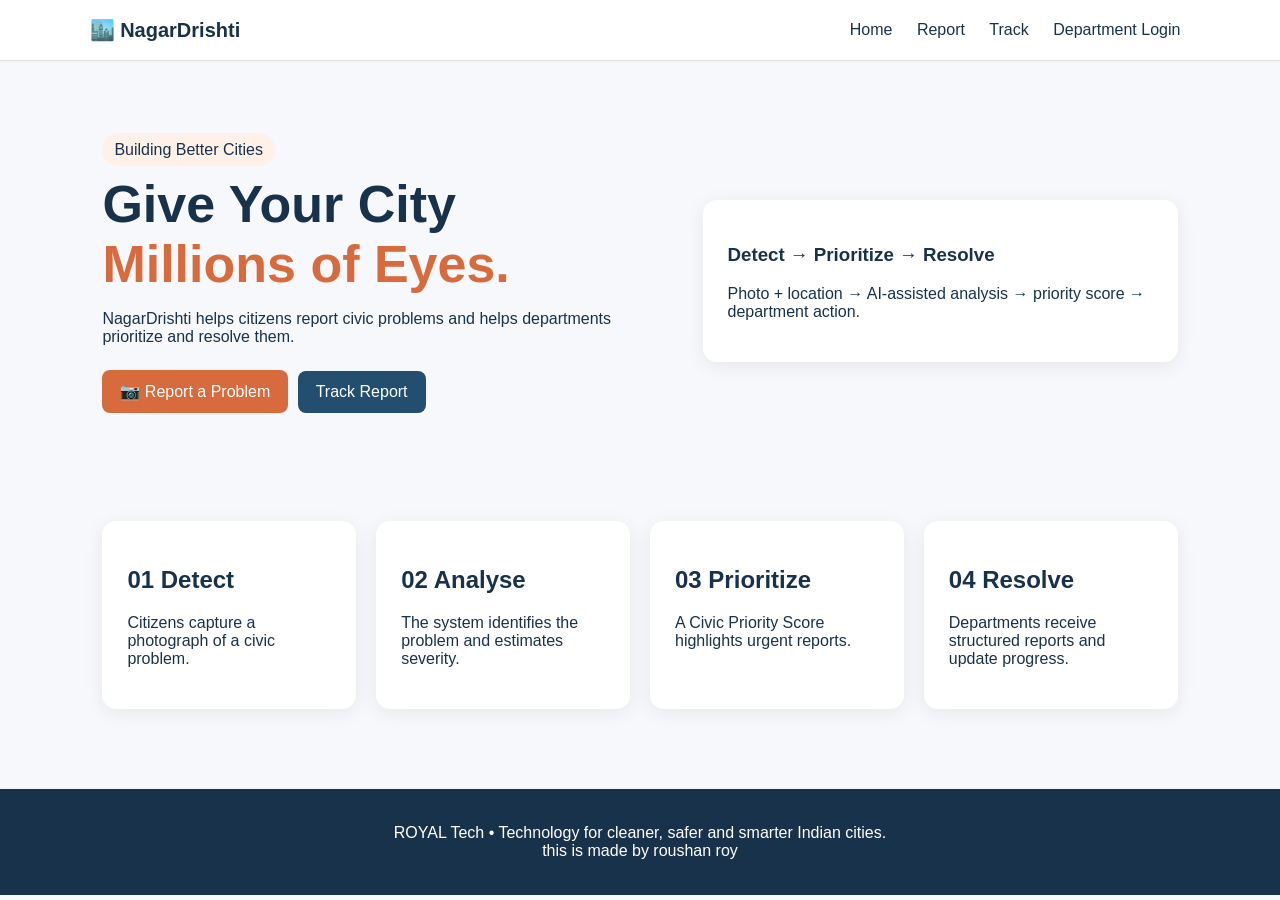
<file: index.html>
<!DOCTYPE html>
<html lang="en">
<head>
<meta charset="UTF-8">
<meta name="viewport" content="width=device-width, initial-scale=1.0">
<title>NagarDrishti | Civic Intelligence</title>
<link rel="stylesheet" href="style.css">
</head>
<body>
<header class="navbar">
  <div class="logo">🏙️ <b>NagarDrishti</b></div>
  <nav>
    <a href="index.html">Home</a>
    <a href="report.html">Report</a>
    <a href="track.html">Track</a>
    <a class="dept-link" href="department-login.html">Department Login</a>
  </nav>
</header>
<main>
<section class="hero">
  <div>
    <span class="badge">Building Better Cities</span>
    <h1>Give Your City<br><span>Millions of Eyes.</span></h1>
    <p>NagarDrishti helps citizens report civic problems and helps departments prioritize and resolve them.</p>
    <a class="btn" href="report.html">📷 Report a Problem</a>
    <a class="btn secondary" href="track.html">Track Report</a>
  </div>
  <div class="card">
    <h3>Detect → Prioritize → Resolve</h3>
    <p>Photo + location → AI-assisted analysis → priority score → department action.</p>
  </div>
</section>
<section class="grid">
  <div class="card"><h2>01 Detect</h2><p>Citizens capture a photograph of a civic problem.</p></div>
  <div class="card"><h2>02 Analyse</h2><p>The system identifies the problem and estimates severity.</p></div>
  <div class="card"><h2>03 Prioritize</h2><p>A Civic Priority Score highlights urgent reports.</p></div>
  <div class="card"><h2>04 Resolve</h2><p>Departments receive structured reports and update progress.</p></div>
</section>
</main>
<footer>ROYAL Tech • Technology for cleaner, safer and smarter Indian cities. <br> this is made by roushan roy</footer>
</body>
</html>
</file>
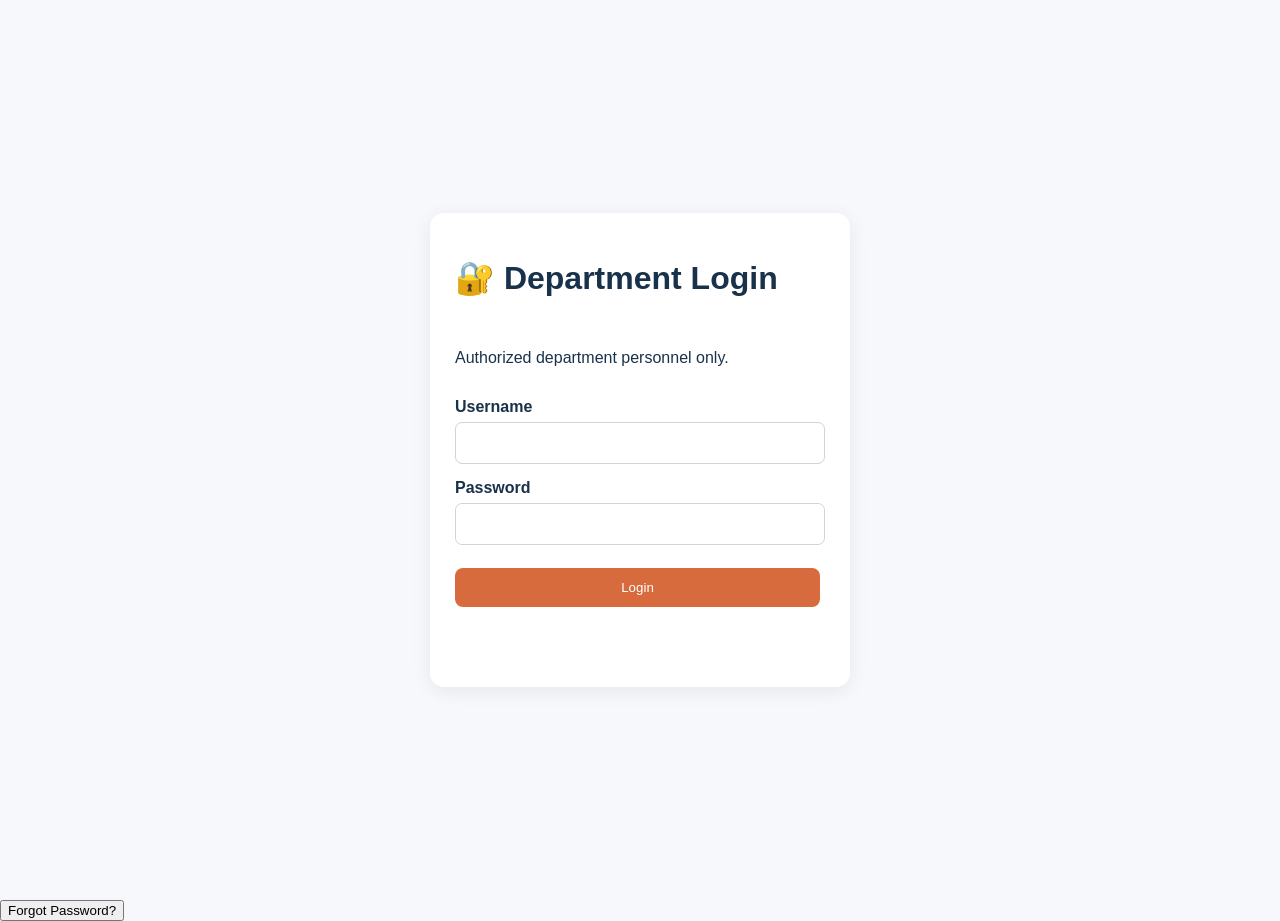
<file: department-dashboard.html>
<!DOCTYPE html>
<html lang="en"><head><meta charset="UTF-8"><meta name="viewport" content="width=device-width,initial-scale=1.0"><title>Department Dashboard</title><link rel="stylesheet" href="style.css"></head>
<body><header class="navbar"><div class="logo">🏛️ <b>Department Dashboard</b></div><button class="btn" onclick="logout()">Logout</button></header>
<main class="container"><h1>Citizen Reports</h1><div id="reports">Loading...</div></main>
<script src="config.js"></script><script>
const token=sessionStorage.getItem('dept_token');if(!token)location.href='department-login.html';
async function load(){const r=await fetch(API_BASE+'/reports',{headers:{Authorization:'Bearer '+token}});if(!r.ok){logout();return}const ds=await r.json();document.getElementById('reports').innerHTML=ds.map(d=>`<div class="card report"><h2>#${d.id} — ${d.problem_type}</h2><p><b>Citizen:</b> ${d.citizen_name} | <b>Contact:</b> ${d.contact}</p><p><b>Description:</b> ${d.description}</p><p><b>Location:</b> ${d.latitude}, ${d.longitude}</p><p><b>Priority:</b> ${d.priority_score}</p><p><b>Submitted:</b> ${d.created_at}</p><select onchange="status(${d.id},this.value)">${['Pending','Assigned','In Progress','Resolved'].map(s=>`<option ${s===d.status?'selected':''}>${s}</option>`).join('')}</select></div>`).join('')||'<p>No reports yet.</p>'}
async function status(id,s){await fetch(API_BASE+'/reports/'+id+'/status',{method:'PUT',headers:{'Content-Type':'application/json',Authorization:'Bearer '+token},body:JSON.stringify({status:s})});load()}
function logout(){sessionStorage.removeItem('dept_token');location.href='department-login.html'}load();
</script></body></html>
</file>
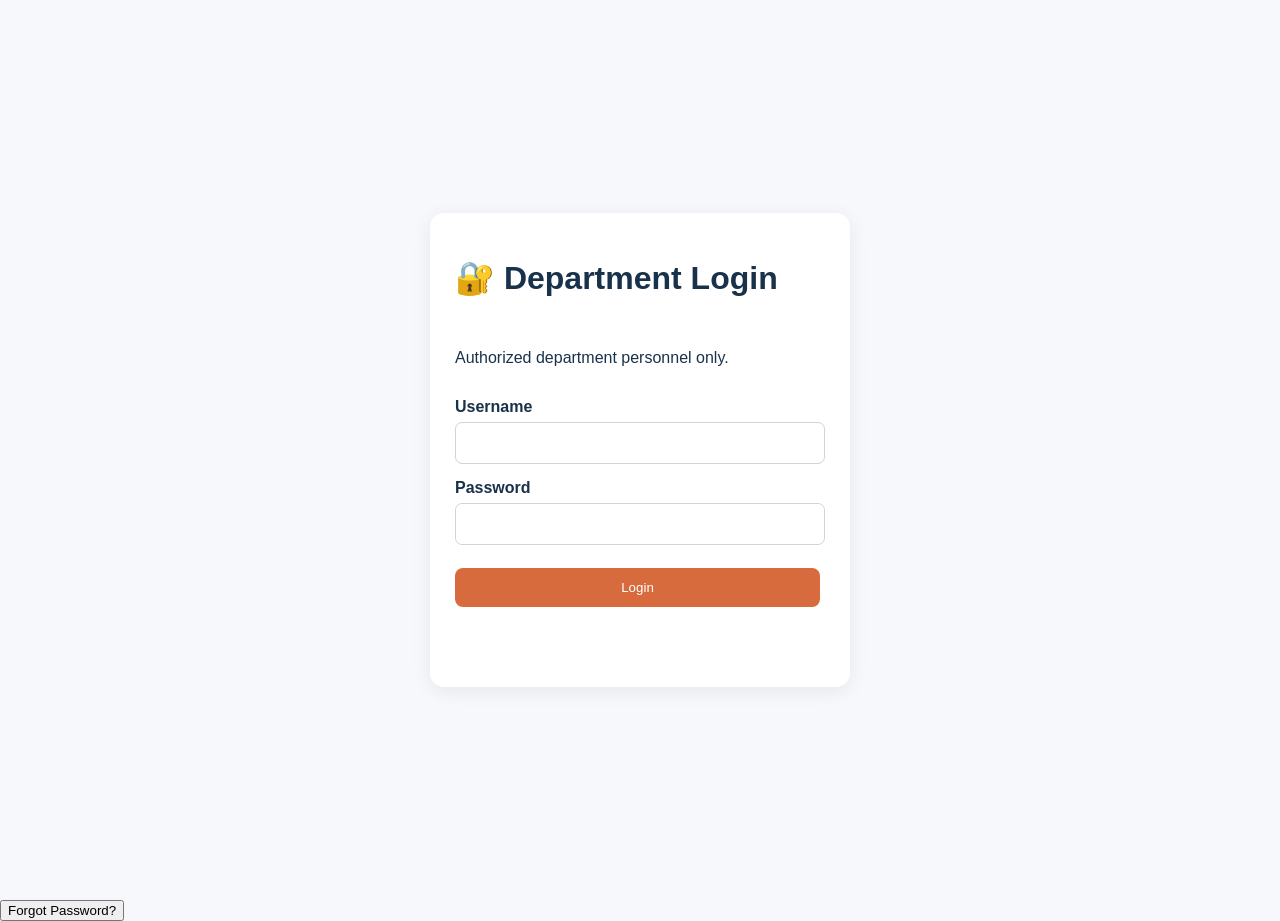
<file: department-login.html>
<!DOCTYPE html>
<html lang="en"><head><meta charset="UTF-8"><meta name="viewport" content="width=device-width,initial-scale=1.0"><title>Department Login</title><link rel="stylesheet" href="style.css"></head>
<body><main class="login"><div class="card form"><h1>🔐 Department Login</h1><p>Authorized department personnel only.</p>
<label>Username<input id="username" autocomplete="username"></label>
<label>Password<input id="password" type="password" autocomplete="current-password"></label>
<button class="btn" onclick="login()">Login</button><p id="msg"></p></div></main>
  <button type="button" onclick="showReset()">Forgot Password?</button>

<div id="resetBox" style="display:none;">
    <h3>Reset Password</h3>

    <input id="resetUsername" type="text" placeholder="Username">

    <input id="resetCode" type="password" placeholder="Reset Code">

    <input id="newPassword" type="password" placeholder="New Password">

    <input id="confirmPassword" type="password" placeholder="Confirm New Password">

    <button type="button" onclick="resetPassword()">Reset Password</button>

    <p id="resetMessage"></p>
</div>
<script src="config.js"></script><script>
async function login(){const msg=document.getElementById('msg');try{const r=await fetch(API_BASE+'/login',{method:'POST',headers:{'Content-Type':'application/json'},body:JSON.stringify({username:username.value,password:password.value}),credentials:'include'});const d=await r.json();if(!r.ok)throw Error(d.error||'Login failed');sessionStorage.setItem('dept_token',d.token);location.href='department-dashboard.html'}catch(e){msg.textContent=e.message}}
</script>
<script>
function showReset() {
    document.getElementById("resetBox").style.display = "block";
}

async function resetPassword() {
    const username = document.getElementById("resetUsername").value.trim();
    const resetCode = document.getElementById("resetCode").value;
    const newPassword = document.getElementById("newPassword").value;
    const confirmPassword = document.getElementById("confirmPassword").value;
    const message = document.getElementById("resetMessage");

    if (newPassword !== confirmPassword) {
        message.textContent = "Passwords do not match.";
        return;
    }

    try {
        const response = await fetch(
            API_BASE + "/department/reset-password",
            {
                method: "POST",
                headers: {
                    "Content-Type": "application/json"
                },
                body: JSON.stringify({
                    username,
                    reset_code: resetCode,
                    new_password: newPassword
                })
            }
        );

        const data = await response.json();

        if (response.ok) {
            message.textContent =
                "Password reset successfully. You can now log in.";
        } else {
            message.textContent =
                data.error || "Password reset failed.";
        }
    } catch (error) {
        message.textContent = "Unable to connect to server.";
    }
}
</script>
</body>
</html>
</file>
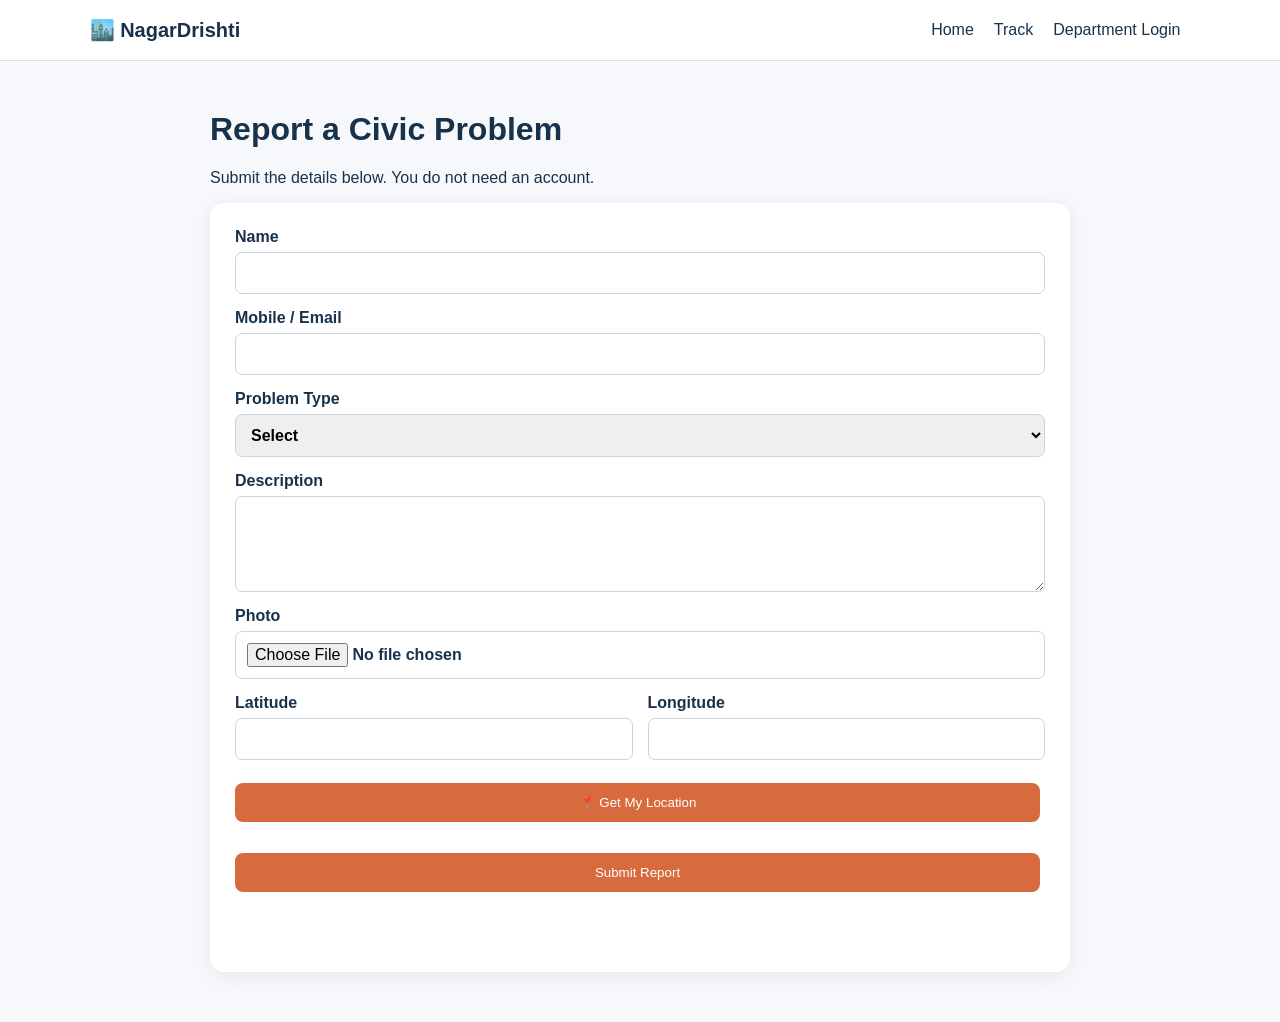
<file: report.html>
<!DOCTYPE html>
<html lang="en">
<head>
<meta charset="UTF-8"><meta name="viewport" content="width=device-width, initial-scale=1.0">
<title>Report Problem | NagarDrishti</title><link rel="stylesheet" href="style.css">
</head>
<body>
<header class="navbar"><div class="logo">🏙️ <b>NagarDrishti</b></div><nav><a href="index.html">Home</a><a href="track.html">Track</a><a href="department-login.html">Department Login</a></nav></header>
<main class="container">
<h1>Report a Civic Problem</h1>
<p>Submit the details below. You do not need an account.</p>
<form id="reportForm" class="form card">
<label>Name<input name="citizen_name" required></label>
<label>Mobile / Email<input name="contact" required></label>
<label>Problem Type
<select name="problem_type" required>
<option value="">Select</option><option>Pothole</option><option>Broken Footpath</option><option>Streetlight</option><option>Garbage</option><option>Blocked Drain</option><option>Water Leak</option><option>Other</option>
</select></label>
<label>Description<textarea name="description" rows="4" required></textarea></label>
<label>Photo<input name="image" type="file" accept="image/*" required></label>
<div class="row"><label>Latitude<input id="lat" name="latitude" readonly></label><label>Longitude<input id="lng" name="longitude" readonly></label></div>
<button class="btn" type="button" id="locationBtn">📍 Get My Location</button>
<button class="btn" type="submit">Submit Report</button>
<p id="msg"></p>
</form>
</main>
<script src="config.js"></script><script src="report.js"></script>
</body></html>
</file>
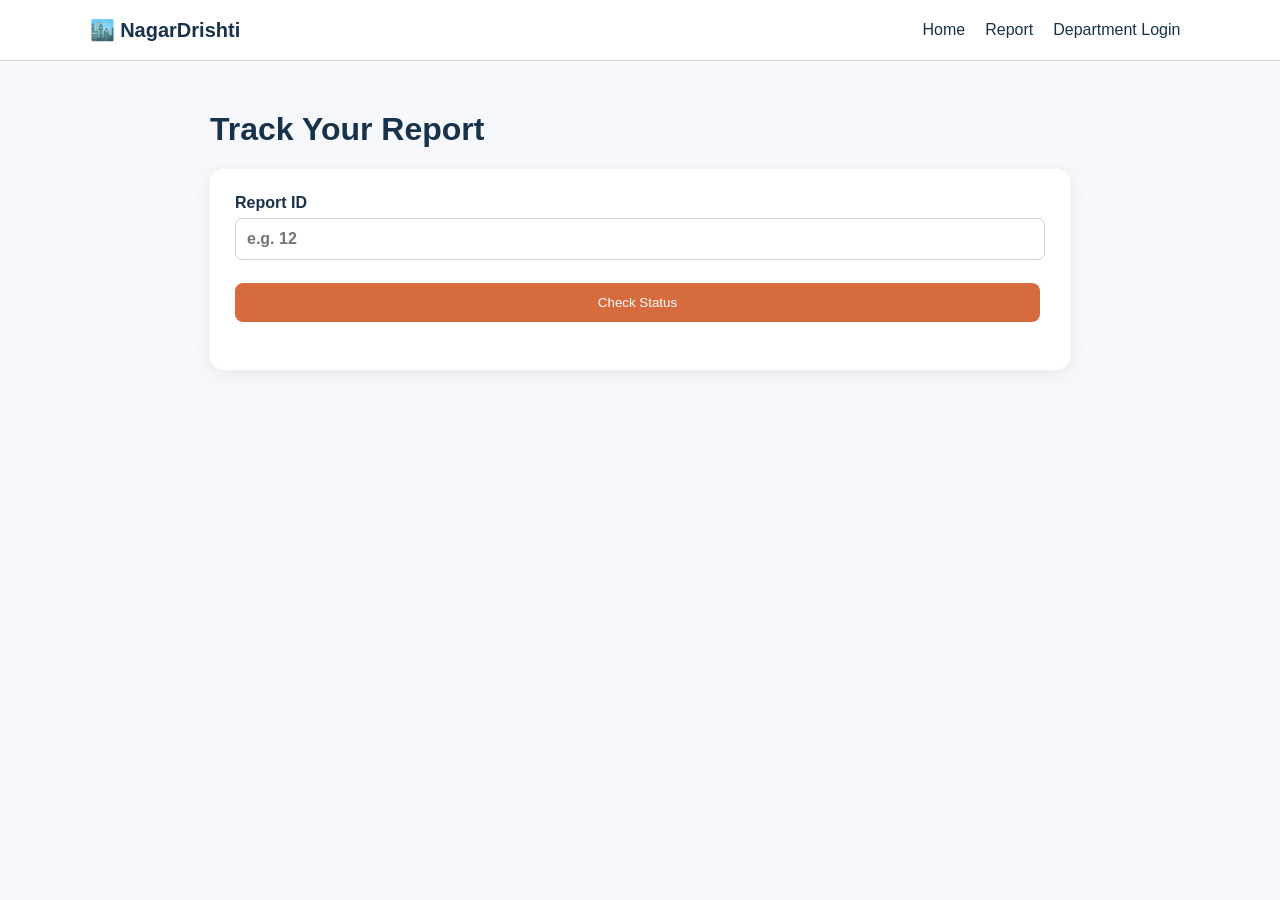
<file: track.html>
<!DOCTYPE html>
<html lang="en"><head><meta charset="UTF-8"><meta name="viewport" content="width=device-width,initial-scale=1.0"><title>Track Report</title><link rel="stylesheet" href="style.css"></head>
<body><header class="navbar"><div class="logo">🏙️ <b>NagarDrishti</b></div><nav><a href="index.html">Home</a><a href="report.html">Report</a><a href="department-login.html">Department Login</a></nav></header>
<main class="container"><h1>Track Your Report</h1><div class="card form"><label>Report ID<input id="reportId" placeholder="e.g. 12"></label><button class="btn" onclick="track()">Check Status</button><div id="result"></div></div></main>
<script src="config.js"></script><script>
async function track(){const id=document.getElementById('reportId').value.trim();const r=document.getElementById('result');if(!id){r.innerHTML='<p>Enter a report ID.</p>';return}try{const x=await fetch(API_BASE+'/reports/'+id);if(!x.ok)throw Error();const d=await x.json();r.innerHTML='<hr><h2>'+d.problem_type+'</h2><p><b>Status:</b> '+d.status+'</p><p><b>Priority:</b> '+d.priority_score+'</p><p>'+d.description+'</p>'}catch(e){r.innerHTML='<p>Report not found.</p>'}}
</script></body></html>
</file>
<file: style.css>
*{box-sizing:border-box}body{margin:0;font-family:Arial,sans-serif;background:#f6f8fb;color:#18324b}.navbar{display:flex;justify-content:space-between;align-items:center;padding:18px 7%;background:white;border-bottom:1px solid #ddd}.logo{font-size:20px}nav a{margin:0 10px;text-decoration:none;color:#18324b}.hero{display:grid;grid-template-columns:1.2fr 1fr;gap:30px;padding:80px 8%;align-items:center}.hero h1{font-size:52px;margin:15px 0}.hero h1 span{color:#d86b3e}.badge{background:#fff0e8;padding:8px 12px;border-radius:20px}.btn{display:inline-block;border:0;background:#d86b3e;color:white;padding:12px 18px;border-radius:8px;text-decoration:none;cursor:pointer;margin:8px 5px 8px 0}.secondary{background:#234e70}.card{background:white;border-radius:14px;padding:25px;box-shadow:0 4px 20px #00000012}.grid{display:grid;grid-template-columns:repeat(4,1fr);gap:20px;padding:20px 8% 80px}.container{max-width:900px;margin:50px auto;padding:0 20px}.form{display:flex;flex-direction:column;gap:15px}.form label{font-weight:bold}.form input,.form select,.form textarea{display:block;width:100%;margin-top:6px;padding:11px;border:1px solid #ccd4dc;border-radius:7px;font:inherit}.row{display:grid;grid-template-columns:1fr 1fr;gap:15px}.login{min-height:100vh;display:grid;place-items:center;padding:20px}.login .card{width:min(420px,100%)}.report{margin:15px 0}footer{text-align:center;padding:35px;background:#18324b;color:white}@media(max-width:800px){.hero,.grid{grid-template-columns:1fr}.hero h1{font-size:40px}.navbar{flex-direction:column;gap:12px}.row{grid-template-columns:1fr}}
</file>
